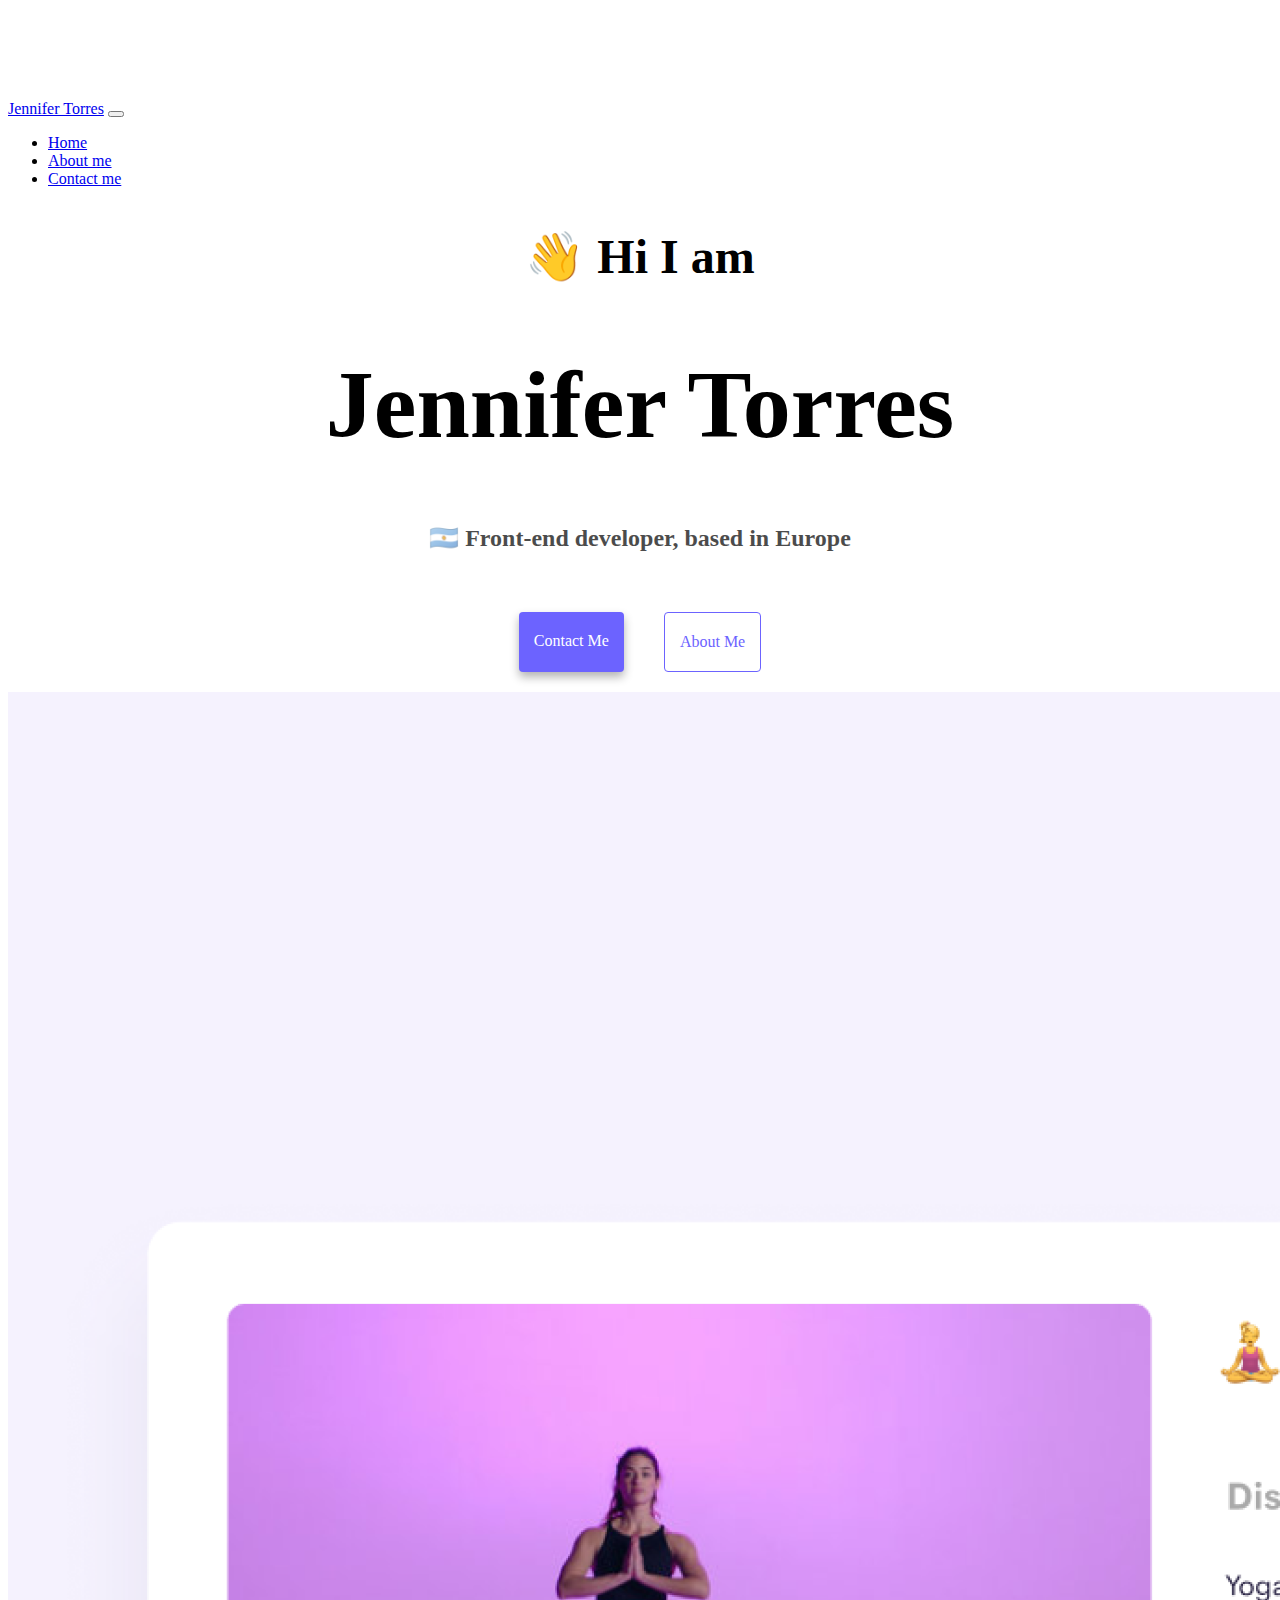
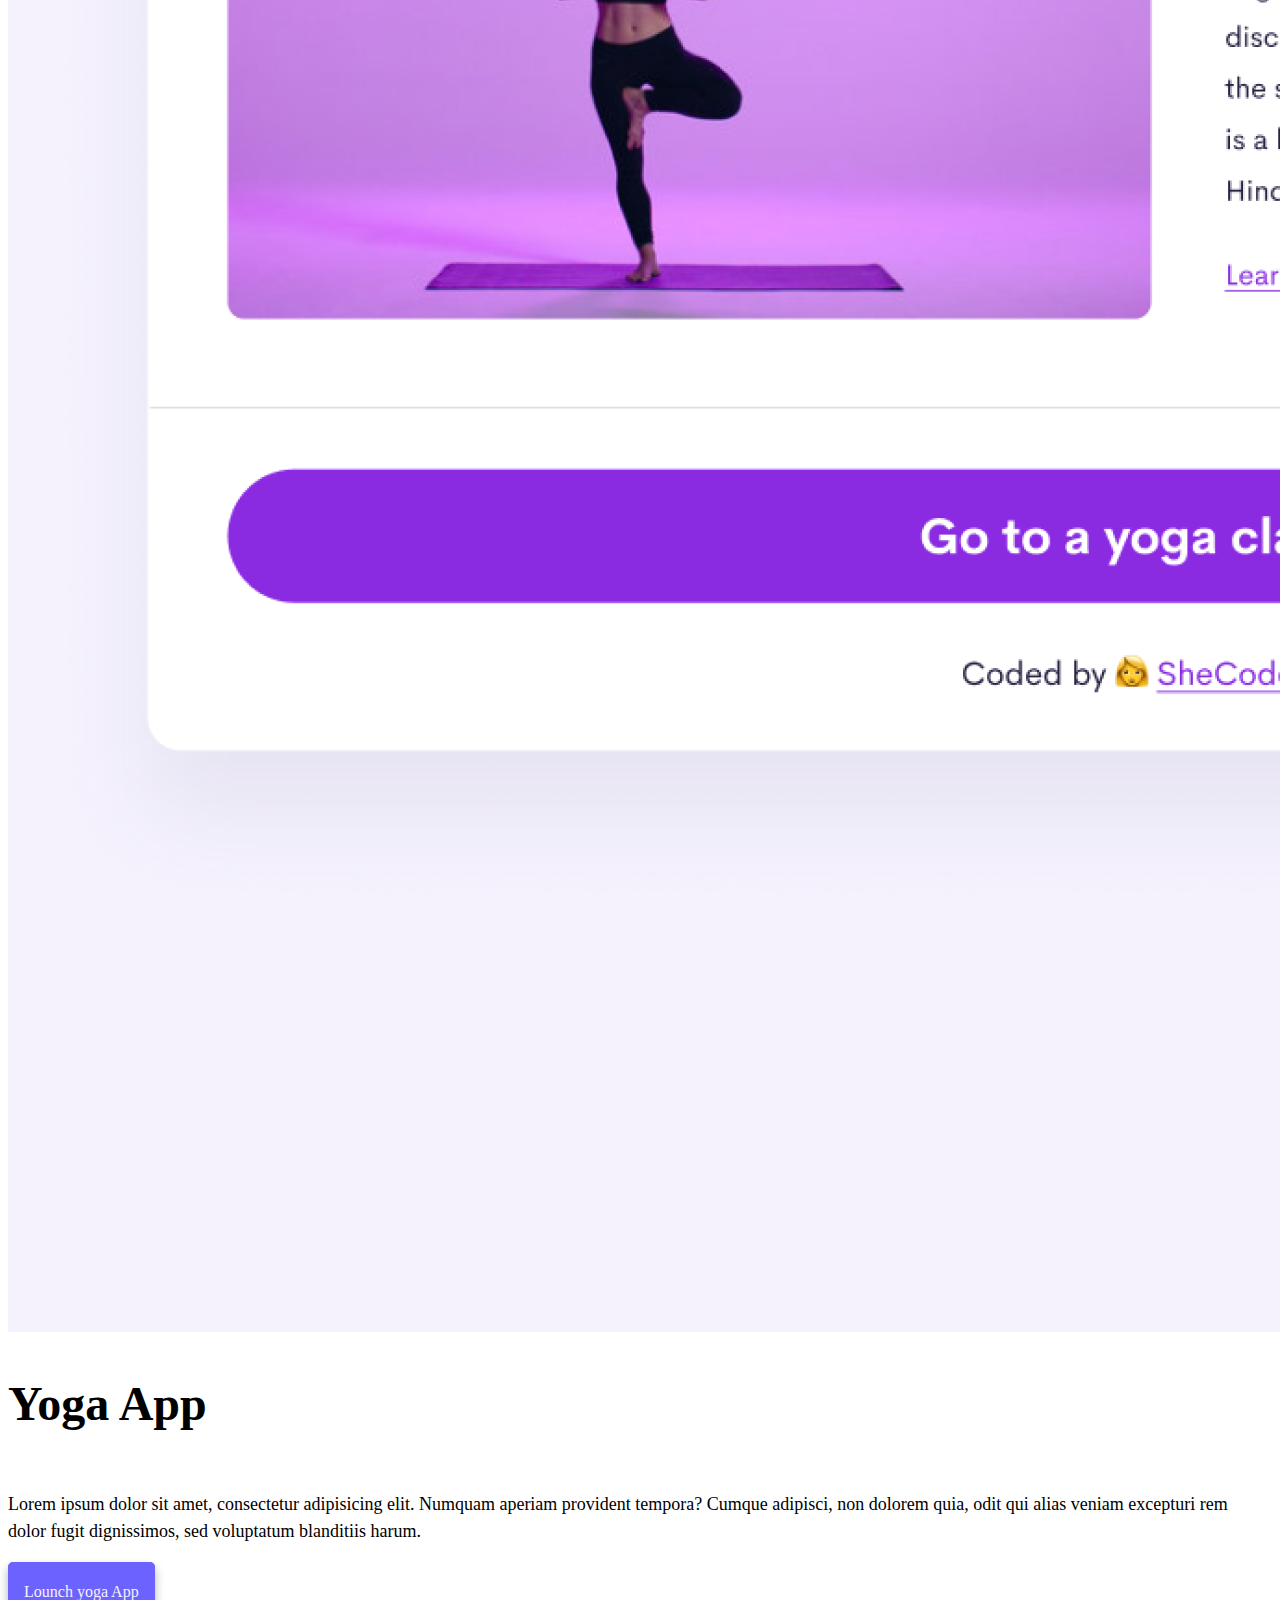
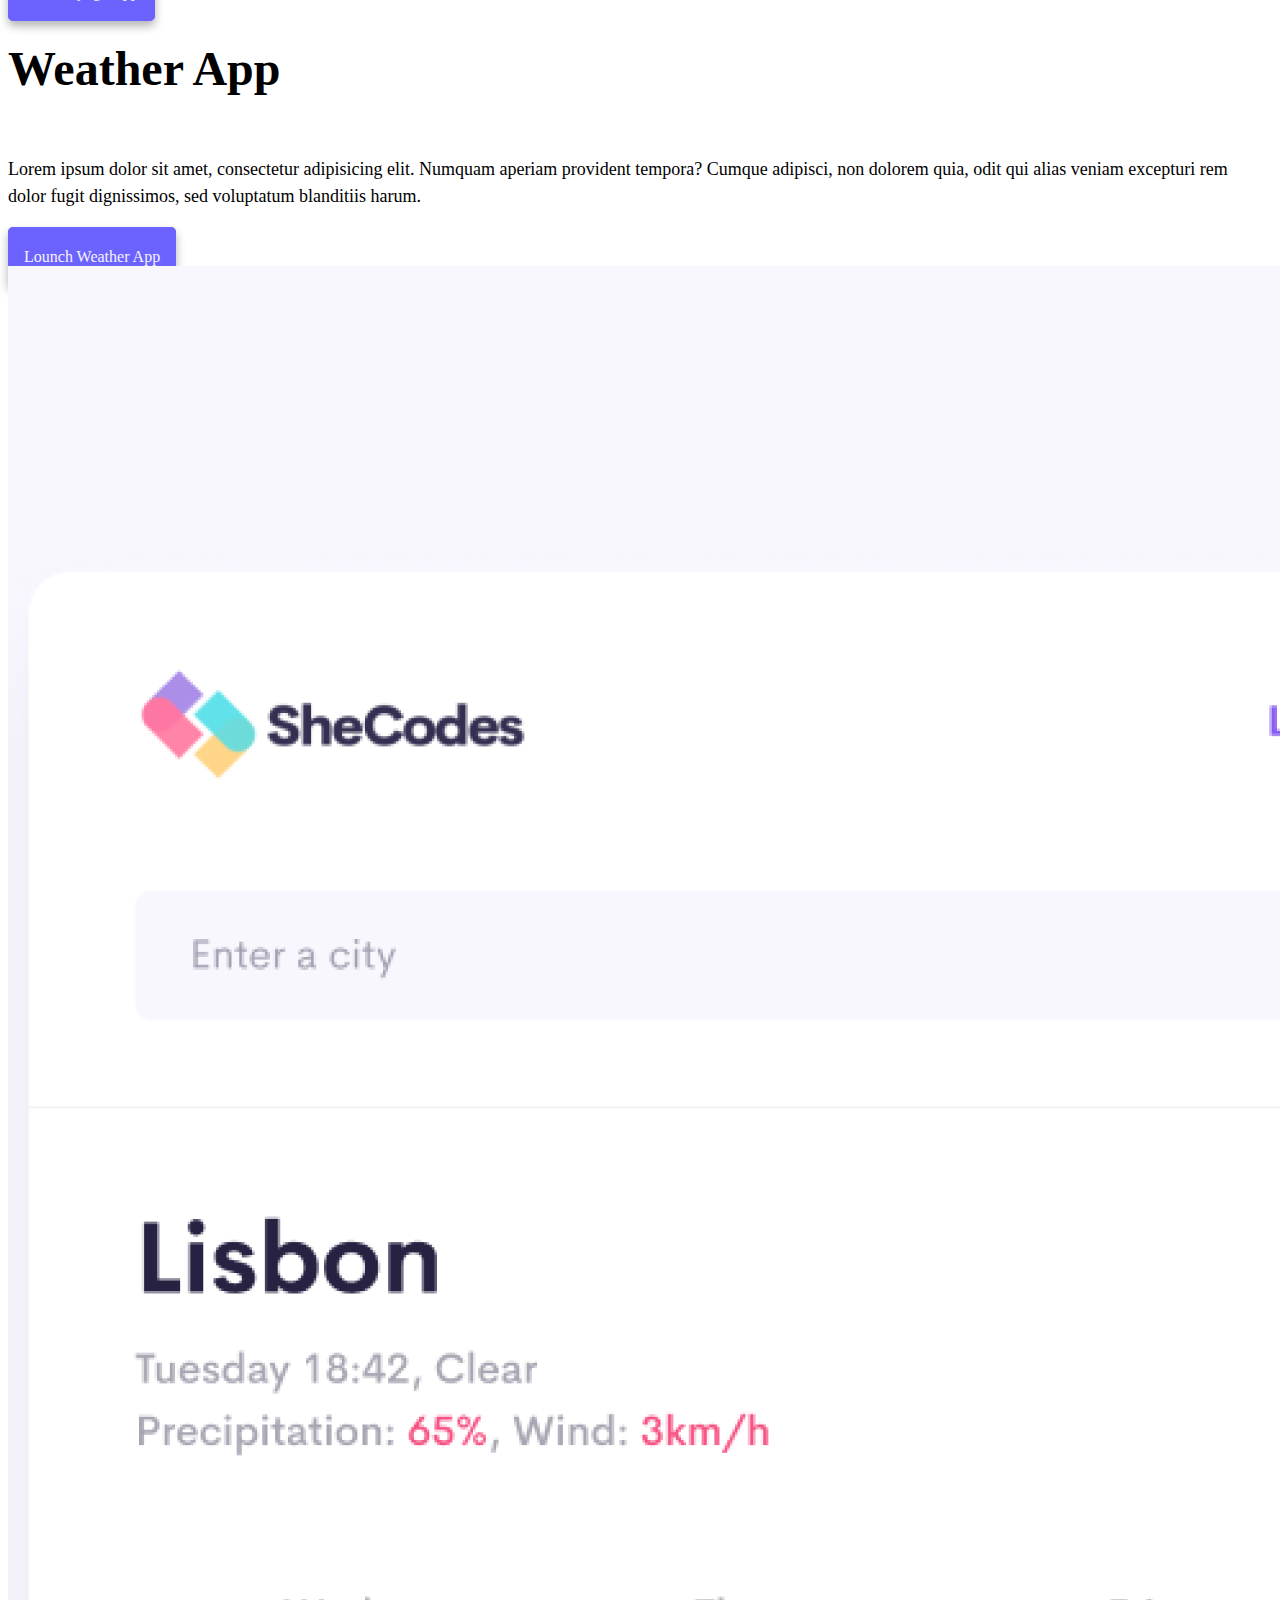
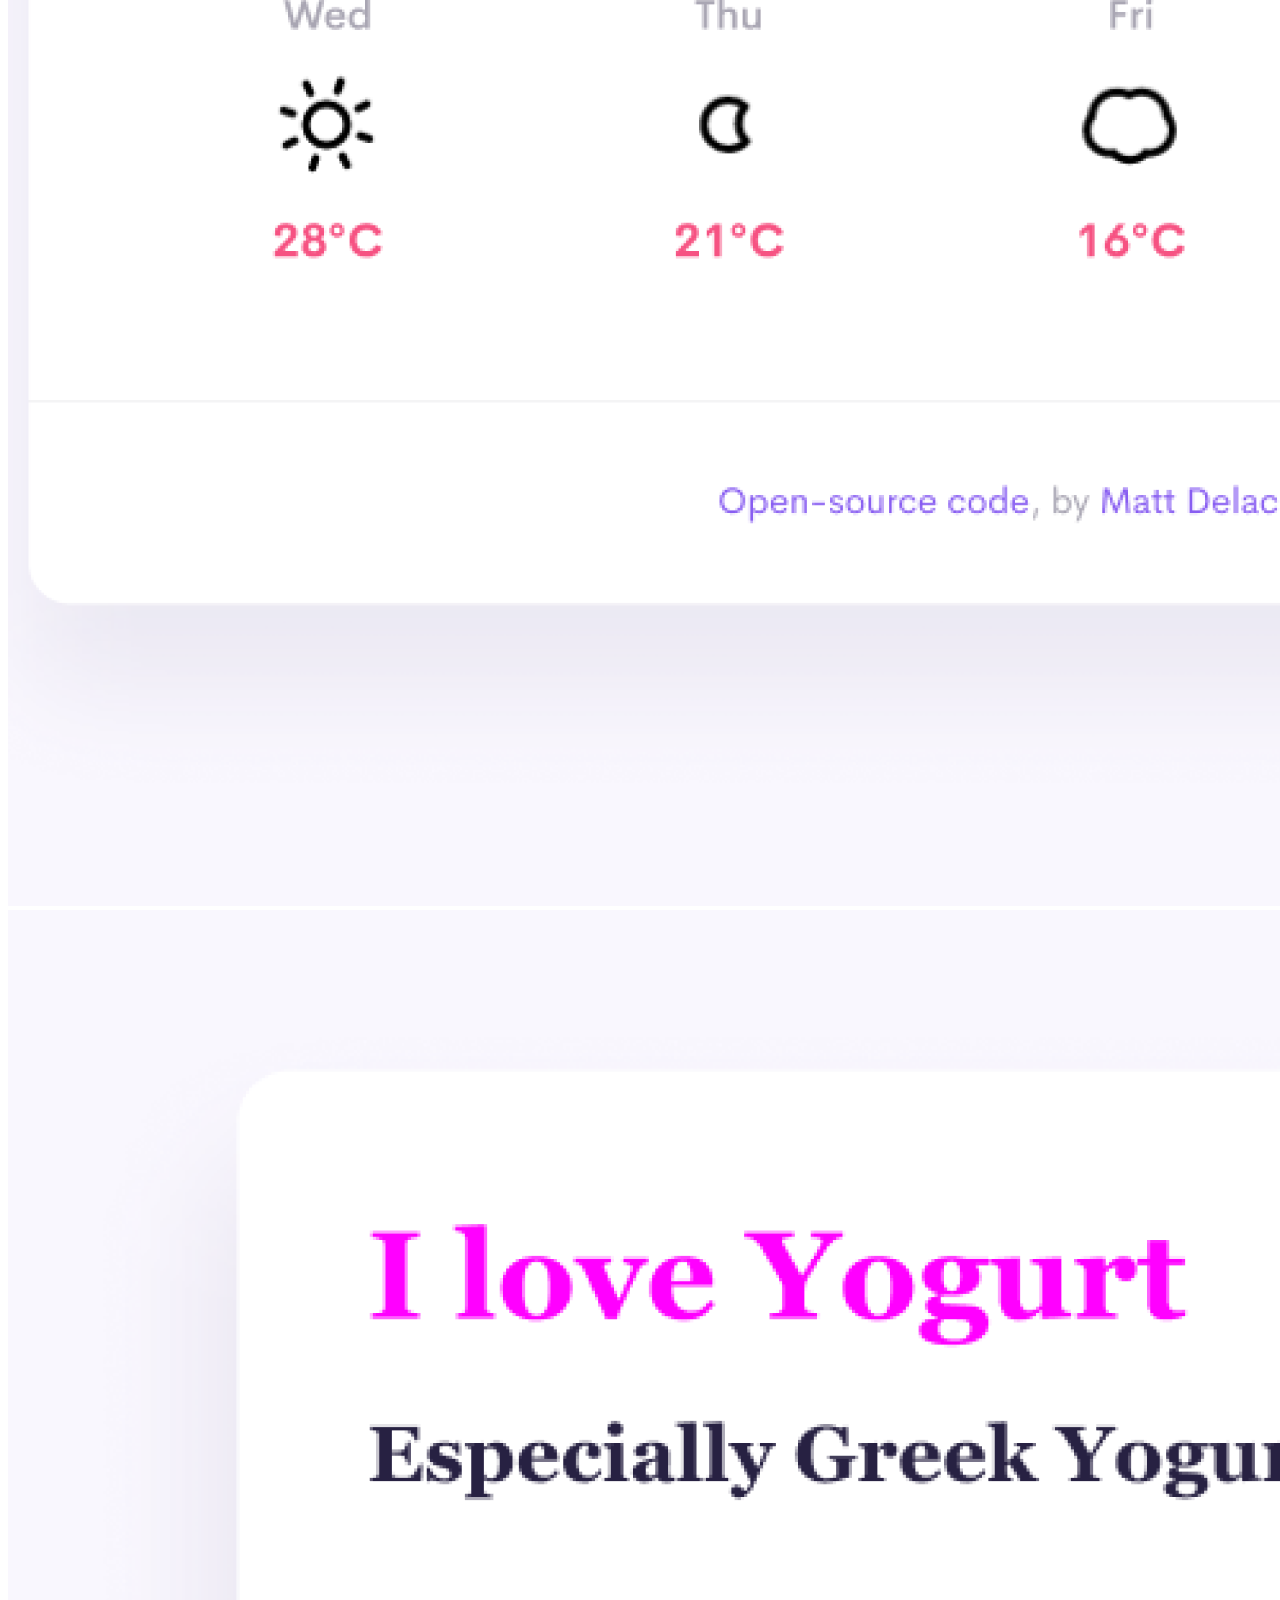
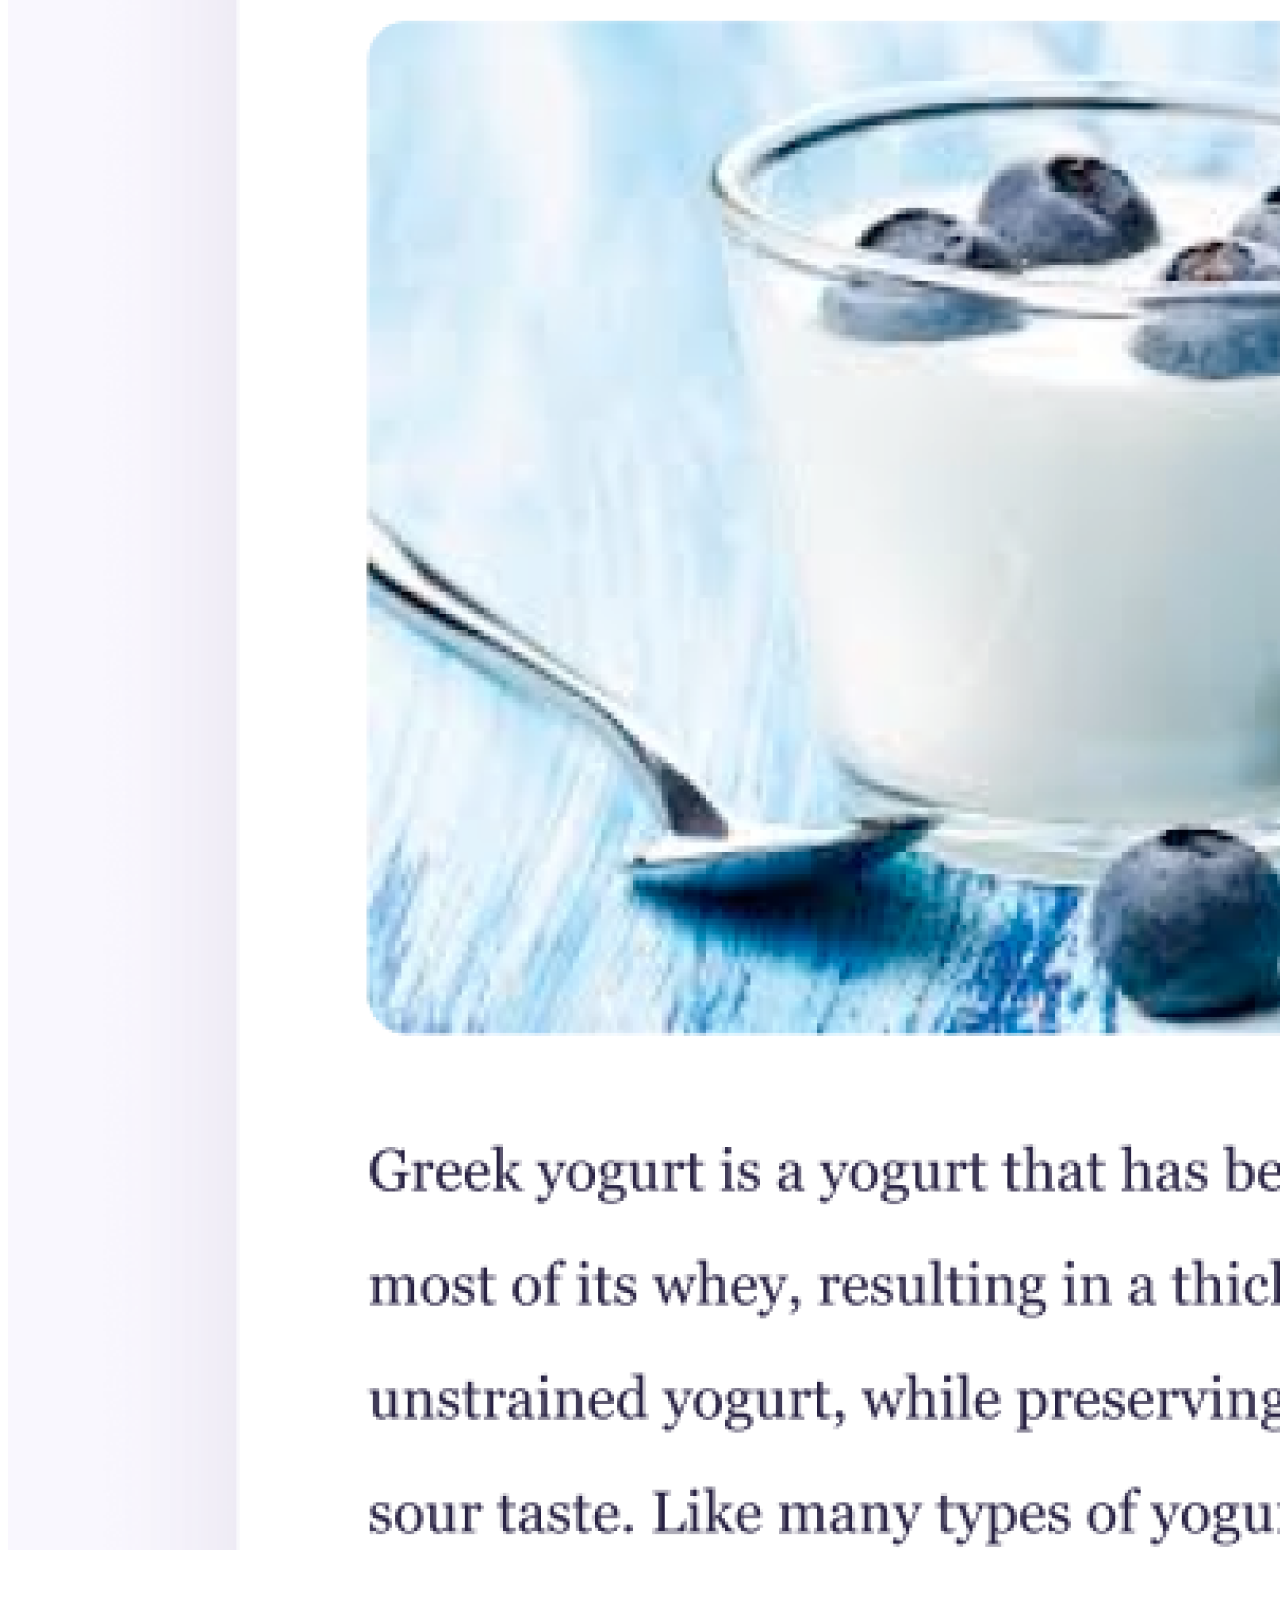
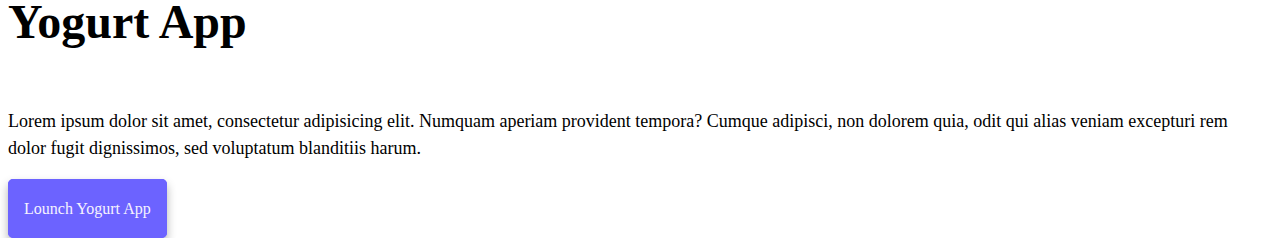
<file: index.html>
<!DOCTYPE html>
<html lang="en">
  <head>
    <meta charset="UTF-8" />
    <meta http-equiv="X-UA-Compatible" content="IE=edge" />
    <meta name="viewport" content="width=device-width, initial-scale=1.0" />
    <meta
      name="description"
      content="Jennifer Torres is a front-end developer based in Europe, contact her to learn more about her work. "
    />
    <title>Front-end developer - Jennifer Torres</title>

    <link
      href="https://cdn.jsdelivr.net/npm/bootstrap@5.3.0-alpha1/dist/css/bootstrap.min.css"
      rel="stylesheet"
      integrity="sha384-GLhlTQ8iRABdZLl6O3oVMWSktQOp6b7In1Zl3/Jr59b6EGGoI1aFkw7cmDA6j6gD"
      crossorigin="anonymous"
    />
    <script
      src="https://cdn.jsdelivr.net/npm/bootstrap@5.3.0-alpha1/dist/js/bootstrap.bundle.min.js"
      integrity="sha384-w76AqPfDkMBDXo30jS1Sgez6pr3x5MlQ1ZAGC+nuZB+EYdgRZgiwxhTBTkF7CXvN"
      crossorigin="anonymous"
    ></script>
    <link rel="stylesheet" href="style.css" />
  </head>
  <body>
    <nav class="navbar navbar-expand-lg bg-body-tertiary mb-5 fixed-top">
      <div class="container">
        <a class="navbar-brand" href="index.html">Jennifer Torres</a>
        <button
          class="navbar-toggler"
          type="button"
          data-bs-toggle="collapse"
          data-bs-target="#navbarNav"
          aria-controls="navbarNav"
          aria-expanded="false"
          aria-label="Toggle navigation"
        >
          <span class="navbar-toggler-icon"></span>
        </button>
        <div class="navbar-collapse collapse" id="navbarNav">
          <ul class="navbar-nav">
            <li class="nav-item">
              <a class="nav-link active" aria-current="page" href="index.html"
                >Home</a
              >
            </li>
            <li class="nav-item">
              <a class="nav-link" href="about.html">About me</a>
            </li>
            <li class="nav-item">
              <a class="nav-link" href="about.html#contact">Contact me</a>
            </li>
          </ul>
        </div>
      </div>
    </nav>
    <h2>👋 Hi I am</h2>
    <h1>Jennifer Torres</h1>
    <h3>🇦🇷 Front-end developer, based in Europe</h3>
    <div class="navigation-links">
      <a href="about.html#contact" class="contact-link">Contact me</a>
      <a href="about.html" class="about-link">About me</a>
    </div>
    <div class="container">
      <div class="row mt-3 gx-5 gy-5">
        <div class="col-md-6">
          <img
            src="images/yoga.png"
            alt="Yoga project"
            class="img-fluid shadow rounded"
          />
        </div>
        <div class="col-md-6">
          <h2 class="app-name">Yoga App</h2>
          <p>
            Lorem ipsum dolor sit amet, consectetur adipisicing elit. Numquam
            aperiam provident tempora? Cumque adipisci, non dolorem quia, odit
            qui alias veniam excepturi rem dolor fugit dignissimos, sed
            voluptatum blanditiis harum.
          </p>
          <div class="mb-5">
            <a href="#" class="app-links">Lounch yoga App </a>
          </div>
        </div>
      </div>
      <div class="row mt-3 gx-5 gy-5">
        <div class="col-md-6">
          <h2 class="app-name">Weather App</h2>
          <p>
            Lorem ipsum dolor sit amet, consectetur adipisicing elit. Numquam
            aperiam provident tempora? Cumque adipisci, non dolorem quia, odit
            qui alias veniam excepturi rem dolor fugit dignissimos, sed
            voluptatum blanditiis harum.
          </p>
          <div class="mb-5">
            <a href="#" class="app-links">Lounch Weather App </a>
          </div>
        </div>
        <div class="col-md-6">
          <img
            src="images/weather.png"
            alt="Weather project"
            class="img-fluid shadow rounded"
          />
        </div>
      </div>
      <div class="row mt-5 gx-5 gy-5">
        <div class="col-md-6">
          <img
            src="images/yogurt.png"
            alt="yogurt project"
            class="img-fluid shadow rounded"
          />
        </div>
        <div class="col-md-6">
          <h2 class="app-name">Yogurt App</h2>
          <p>
            Lorem ipsum dolor sit amet, consectetur adipisicing elit. Numquam
            aperiam provident tempora? Cumque adipisci, non dolorem quia, odit
            qui alias veniam excepturi rem dolor fugit dignissimos, sed
            voluptatum blanditiis harum.
          </p>
          <div class="mb-5">
            <a href="#" class="app-links">Lounch Yogurt App </a>
          </div>
        </div>
      </div>
    </div>
  </body>
</html>
</file>
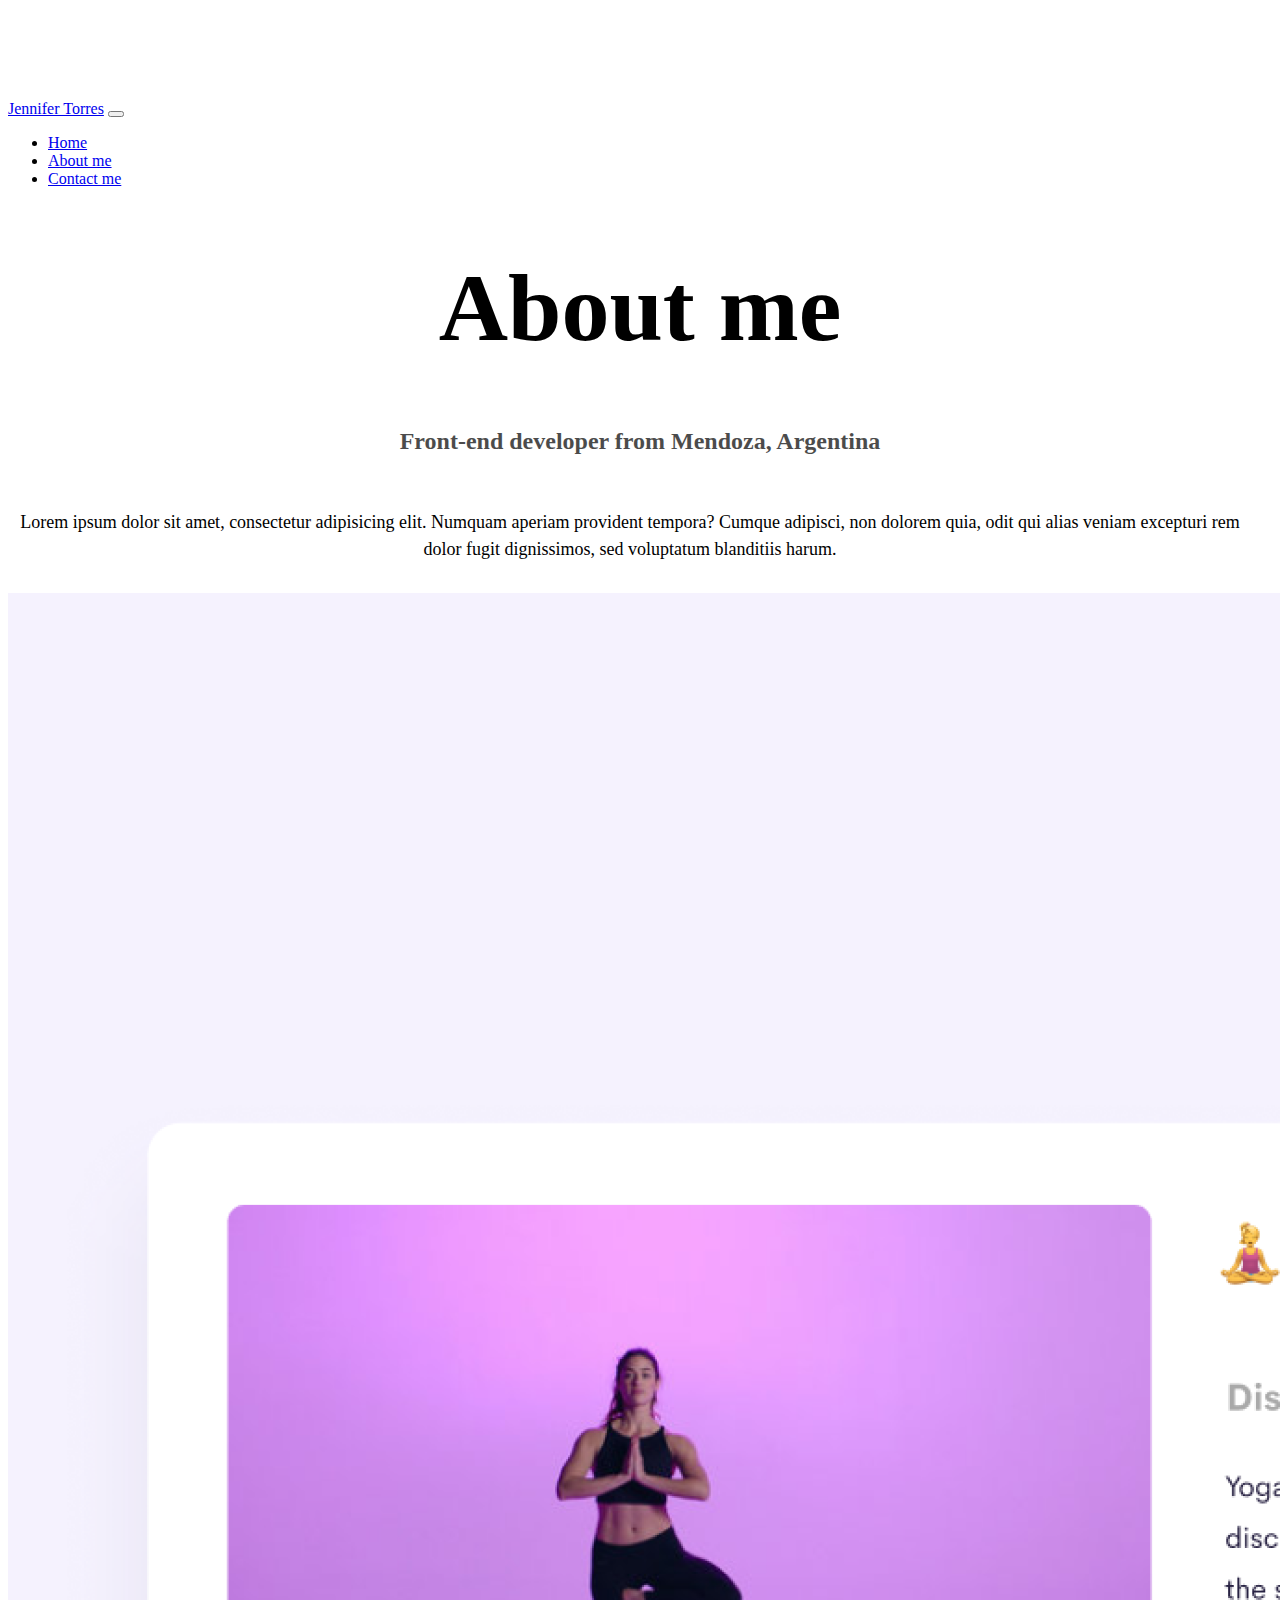
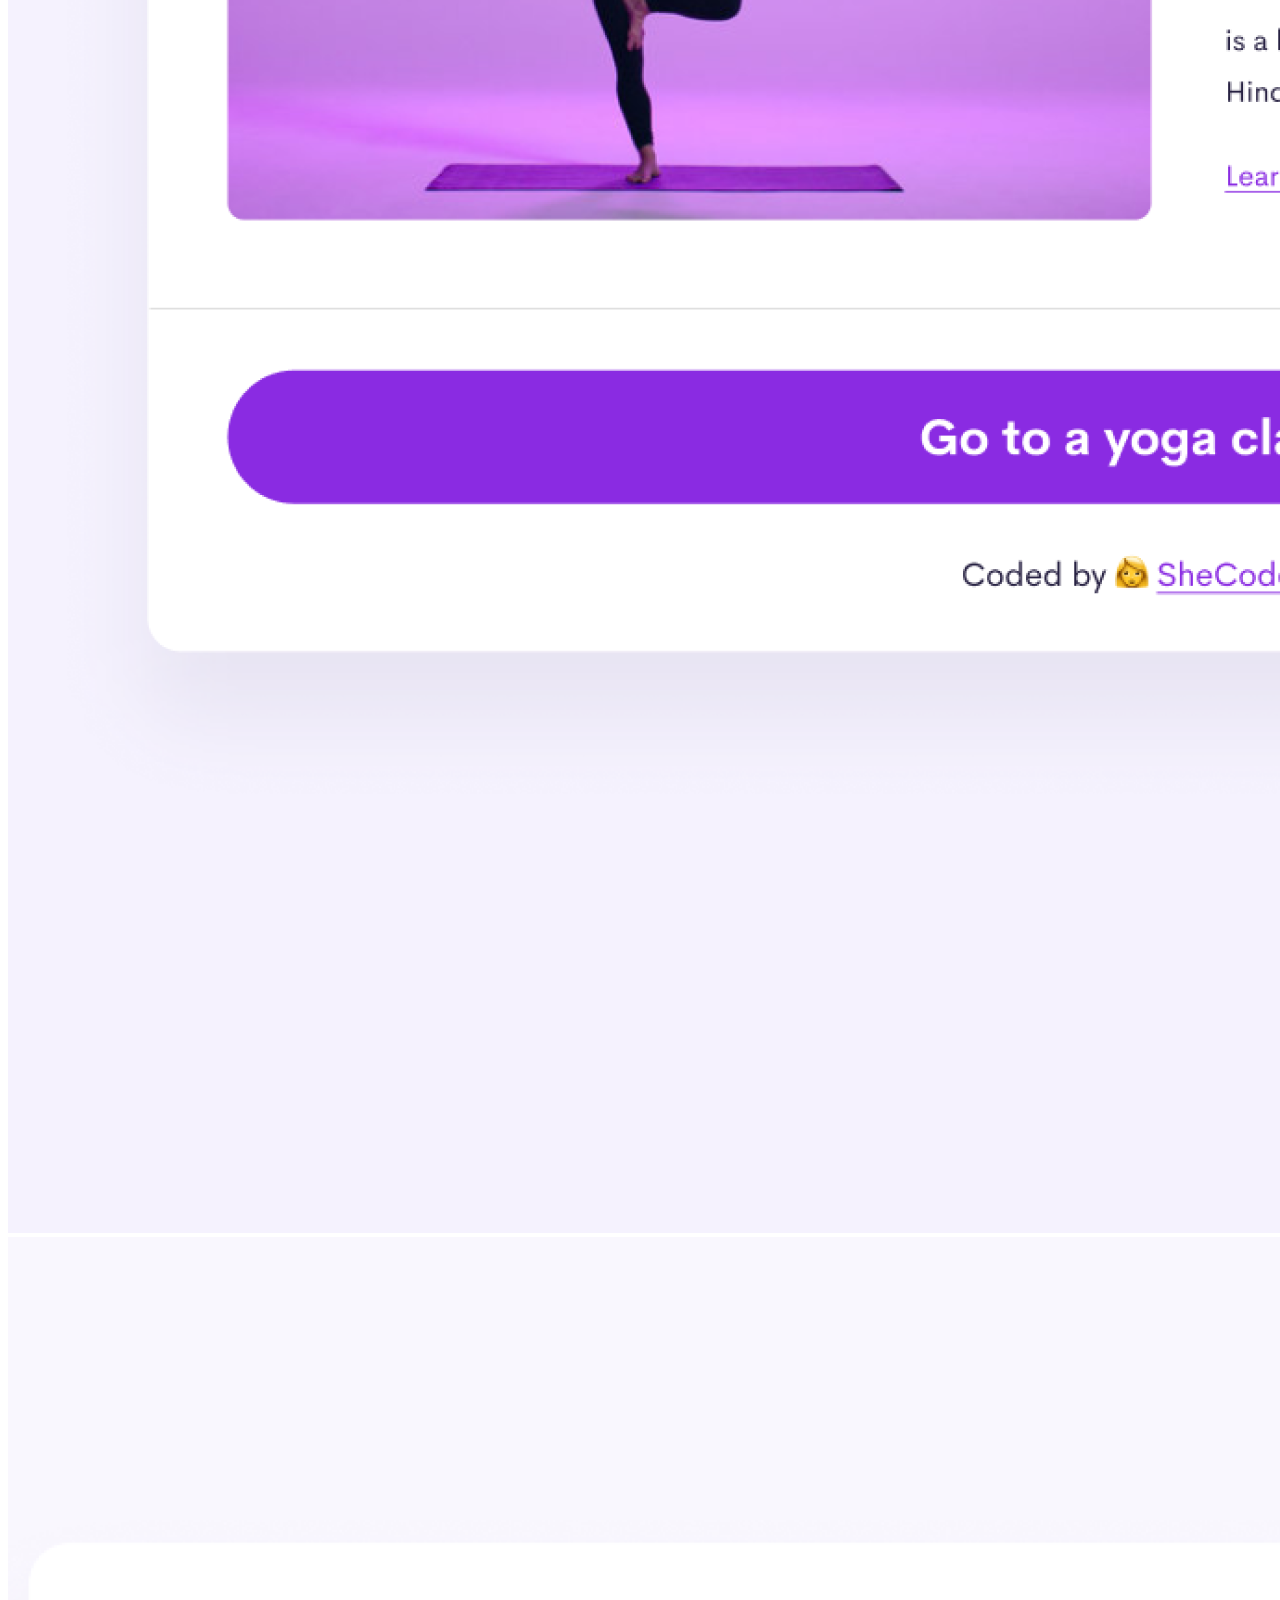
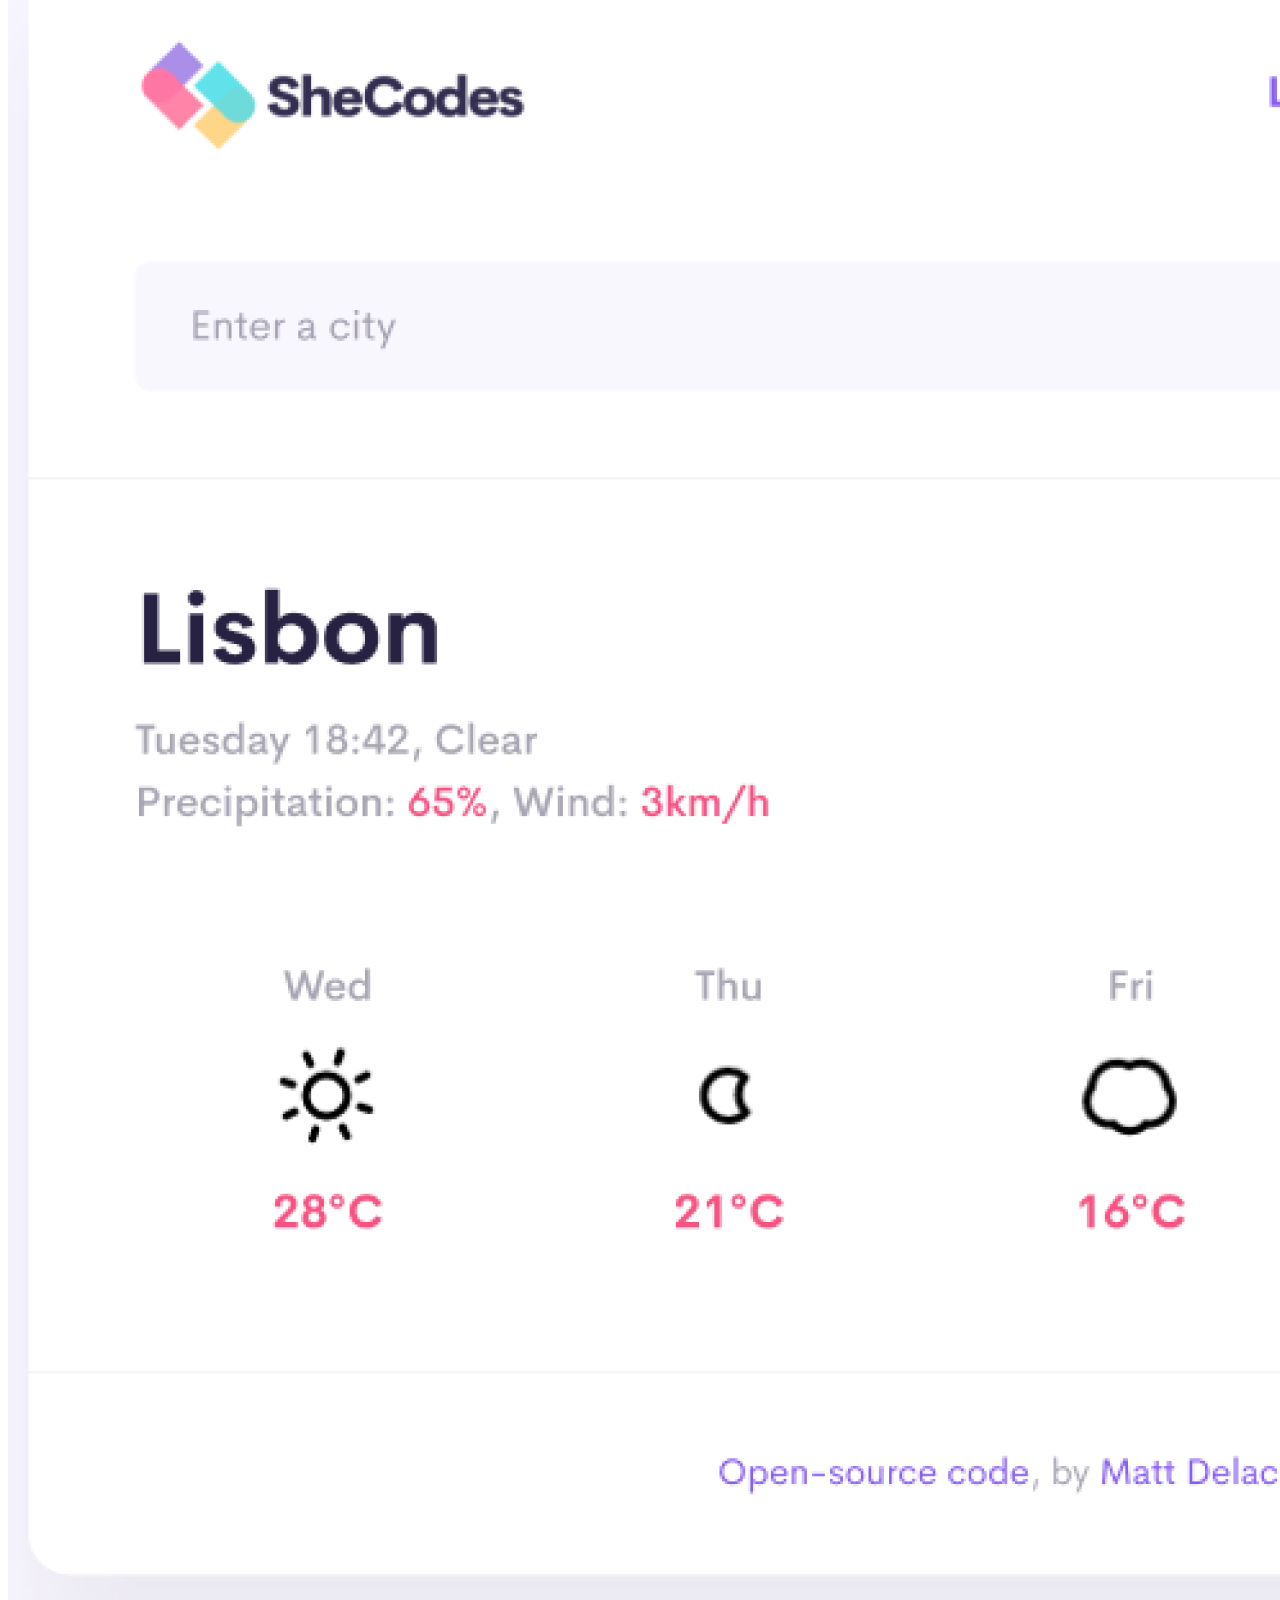
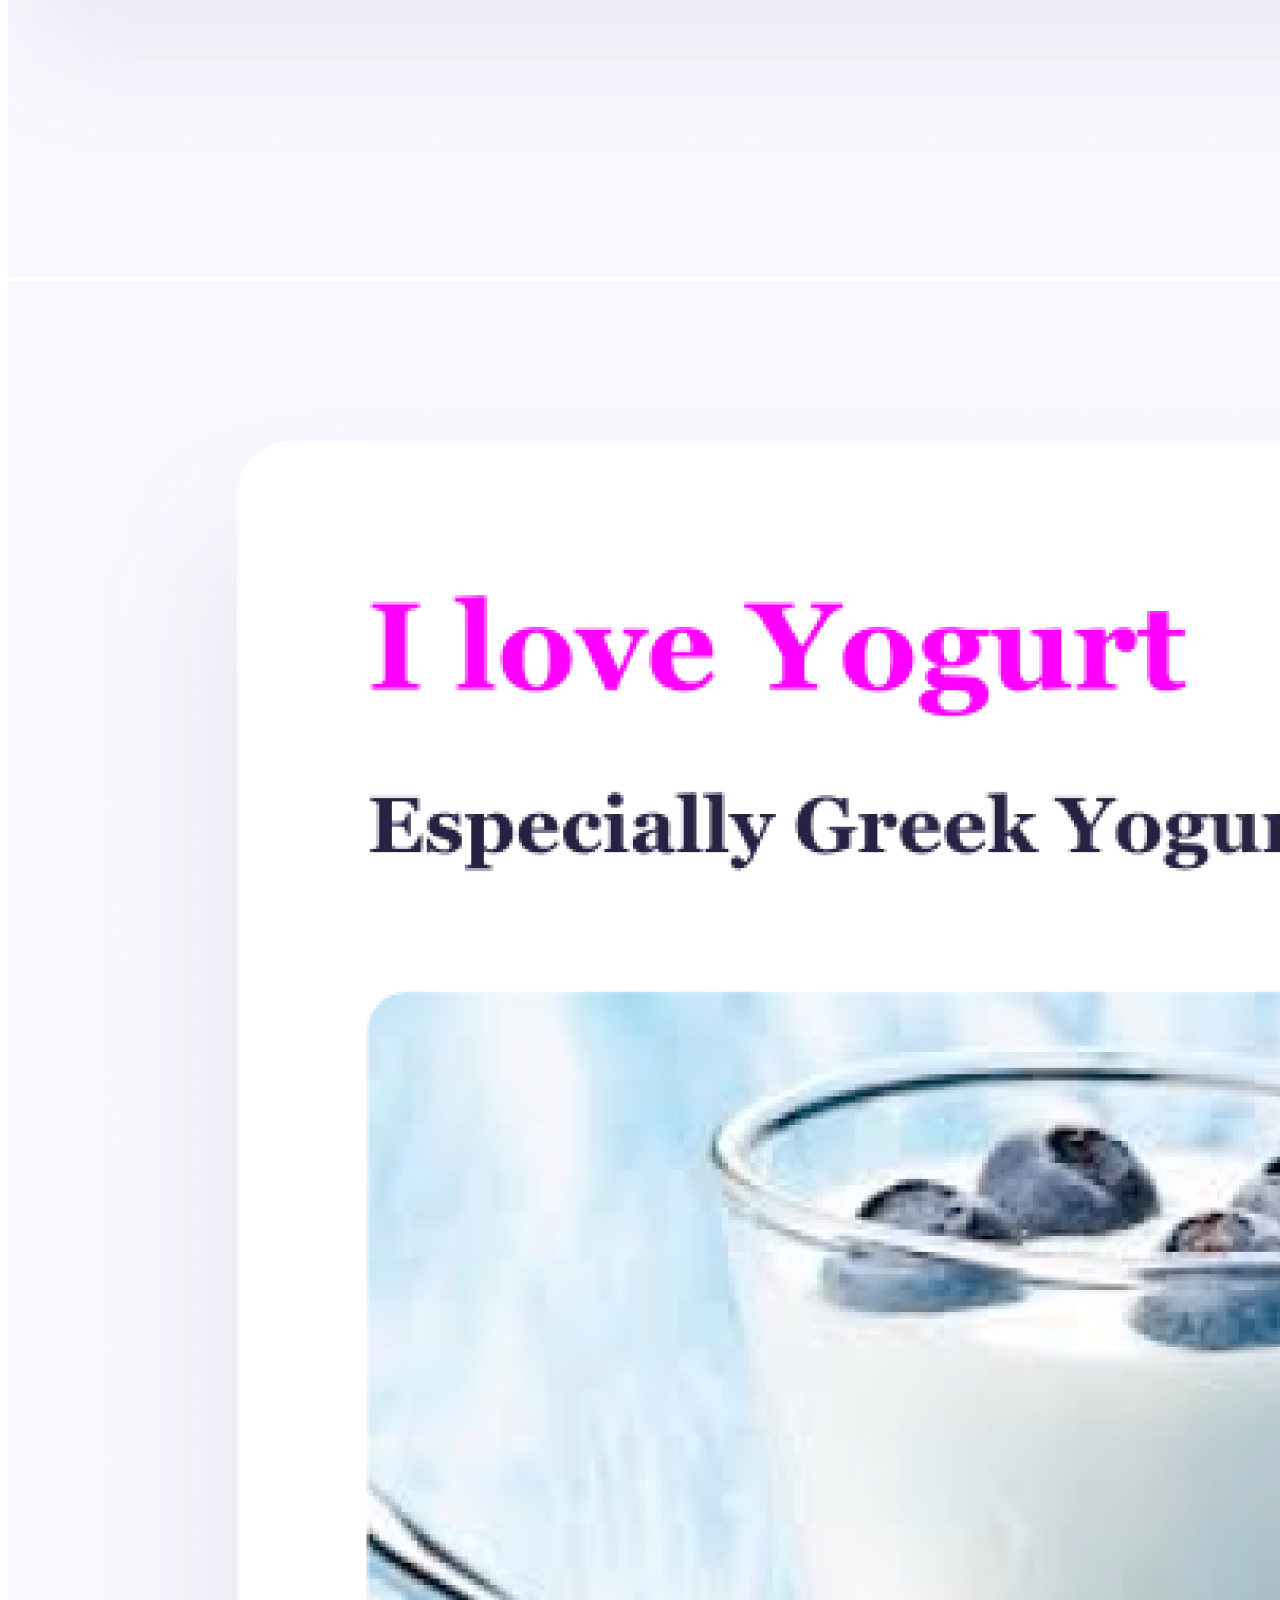
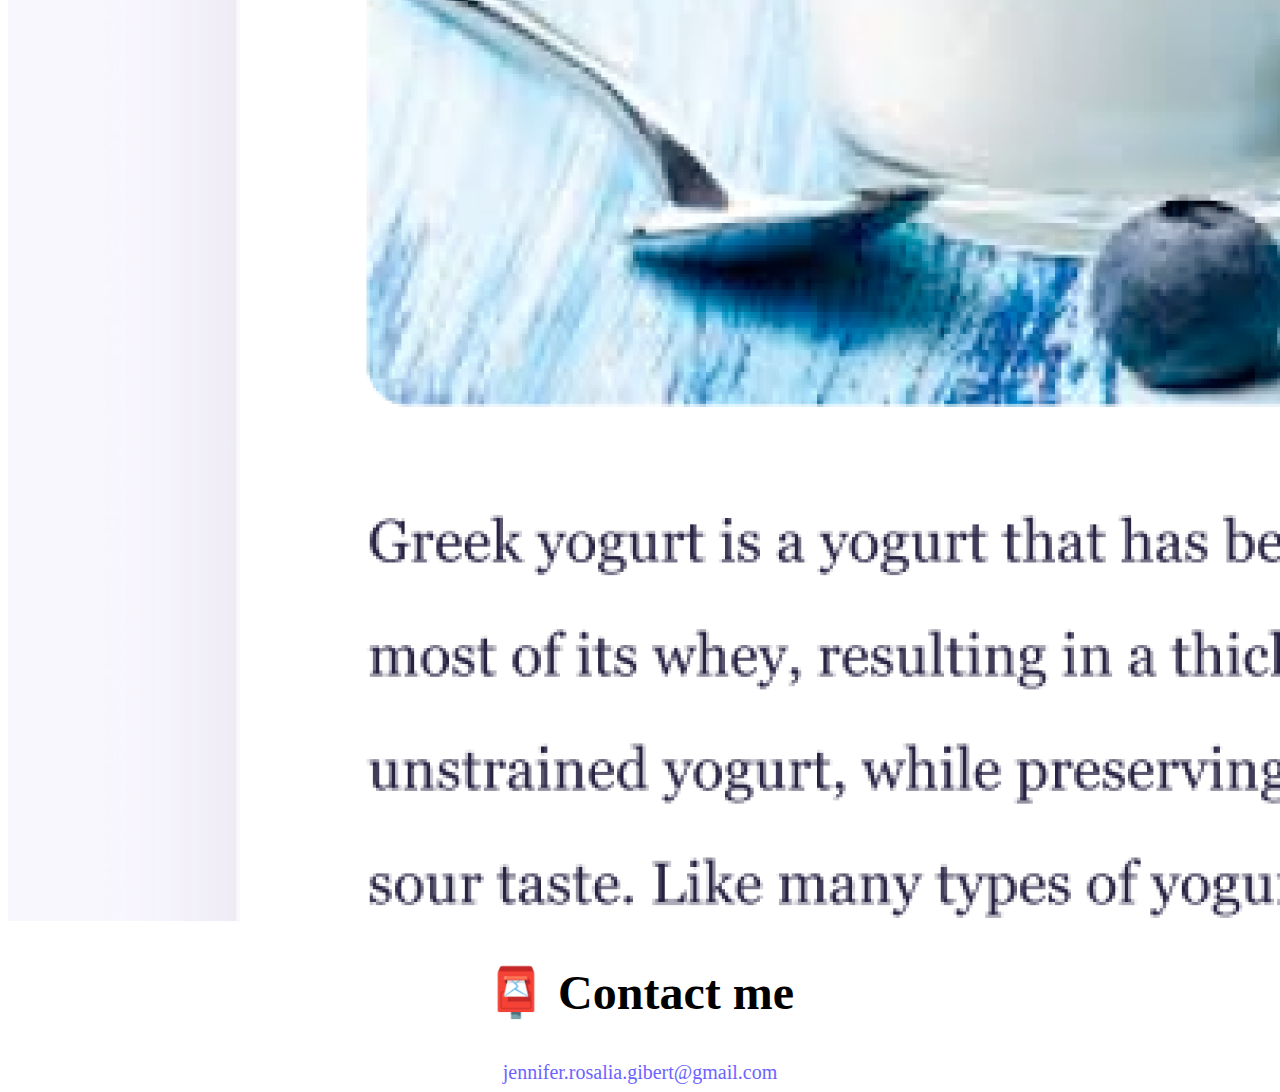
<file: about.html>
<!DOCTYPE html>
<html lang="en">
  <head>
    <meta charset="UTF-8" />
    <meta http-equiv="X-UA-Compatible" content="IE=edge" />
    <meta name="viewport" content="width=device-width, initial-scale=1.0" />
    <meta
      name="description"
      content="About Jennifer Torres, a front-end developer based in Europe "
    />
    <link
      href="https://cdn.jsdelivr.net/npm/bootstrap@5.3.0-alpha1/dist/css/bootstrap.min.css"
      rel="stylesheet"
      integrity="sha384-GLhlTQ8iRABdZLl6O3oVMWSktQOp6b7In1Zl3/Jr59b6EGGoI1aFkw7cmDA6j6gD"
      crossorigin="anonymous"
    />
    <script
      src="https://cdn.jsdelivr.net/npm/bootstrap@5.3.0-alpha1/dist/js/bootstrap.bundle.min.js"
      integrity="sha384-w76AqPfDkMBDXo30jS1Sgez6pr3x5MlQ1ZAGC+nuZB+EYdgRZgiwxhTBTkF7CXvN"
      crossorigin="anonymous"
    ></script>
    <link rel="stylesheet" href="style.css" />
    <title>About-me - Jennifer Torres</title>
  </head>
  <body>
    <nav class="navbar navbar-expand-lg bg-body-tertiary mb-5 fixed-top">
      <div class="container">
        <a class="navbar-brand" href="index.html">Jennifer Torres</a>
        <button
          class="navbar-toggler"
          type="button"
          data-bs-toggle="collapse"
          data-bs-target="#navbarNav"
          aria-controls="navbarNav"
          aria-expanded="false"
          aria-label="Toggle navigation"
        >
          <span class="navbar-toggler-icon"></span>
        </button>
        <div class="navbar-collapse collapse" id="navbarNav">
          <ul class="navbar-nav">
            <li class="nav-item">
              <a class="nav-link active" aria-current="page" href="index.html"
                >Home</a
              >
            </li>
            <li class="nav-item">
              <a class="nav-link" href="about.html">About me</a>
            </li>
            <li class="nav-item">
              <a class="nav-link" href="about.html#contact">Contact me</a>
            </li>
          </ul>
        </div>
      </div>
    </nav>
    <h1>About me</h1>
    <h3>Front-end developer from Mendoza, Argentina</h3>
    <div class="container about-paragraphs">
      <p>
        Lorem ipsum dolor sit amet, consectetur adipisicing elit. Numquam
        aperiam provident tempora? Cumque adipisci, non dolorem quia, odit qui
        alias veniam excepturi rem dolor fugit dignissimos, sed voluptatum
        blanditiis harum.
      </p>
    </div>
    <div class="container mb-5">
      <div class="row">
        <div class="col-sm-4">
          <img src="images/yoga.png" class="img-fluid p-1 shadow rounded" />
        </div>
        <div class="col-sm-4">
          <img src="images/weather.png" class="img-fluid p-1 shadow rounded" />
        </div>
        <div class="col-sm-4">
          <img src="images/yogurt.png" class="img-fluid p-1 shadow rounded" />
        </div>
      </div>
    </div>
    <div id="contact">
      <h2>📮 Contact me</h2>
      <a
        href="mailto:jennifer.rosalia.gibert@gmail.com"
        class="email-link mb-5"
      >
        jennifer.rosalia.gibert@gmail.com</a
      >
    </div>
  </body>
</html>
</file>
<file: style.css>
:root {
  --primary-color: #6c63ff;
  --secondary-color: #f5f2fe;
  --box-shadow: 0 5px 10px rgba(0, 0, 0, 0.3);
}

body {
  margin-top: 100px;
}

h1,
h2,
h3 {
  text-align: center;
}

h1 {
  font-size: 96px;
}

h2 {
  font-size: 48px;
}

h3 {
  font-size: 24px;
  opacity: 0.7;
}

p {
  padding: 20px 20px 20px 0;
  border-radius: 4px;
  font-size: 18px;
  line-height: 1.5;
  text-align: left;
}

.navigation-links {
  display: flex;
  margin-top: 40px;
  justify-content: center;
}

.navigation-links a {
  margin: 20px;
  border-radius: 4px;
  padding: 20px 15px;
  text-decoration: none;
  text-transform: capitalize;
}

.contact-link {
  background: var(--primary-color);
  box-shadow: var(--box-shadow);
  color: white;
}

.about-link {
  color: var(--primary-color);
  border: 1px solid var(--primary-color);
}

.homepage-link {
  color: var(--primary-color);
  text-align: center;
  display: block;
}

.about-paragraphs {
  display: flex;
}

.about-paragraphs p {
  margin: 10px;
  text-align: center !important;
}
.email-link {
  display: flex;
  justify-content: center;
  color: var(--primary-color);
  font-size: 20px;
  text-decoration: none;
}

.email-link:hover {
  text-decoration: underline;
}
.app-links {
  border: 1px solid var(--primary-color);
  background: var(--primary-color);
  color: var(--secondary-color);
  padding: 20px 15px;
  text-decoration: none;
  border-radius: 5px;
  box-shadow: var(--box-shadow);
}

.app-name {
  text-align: left;
}
</file>
